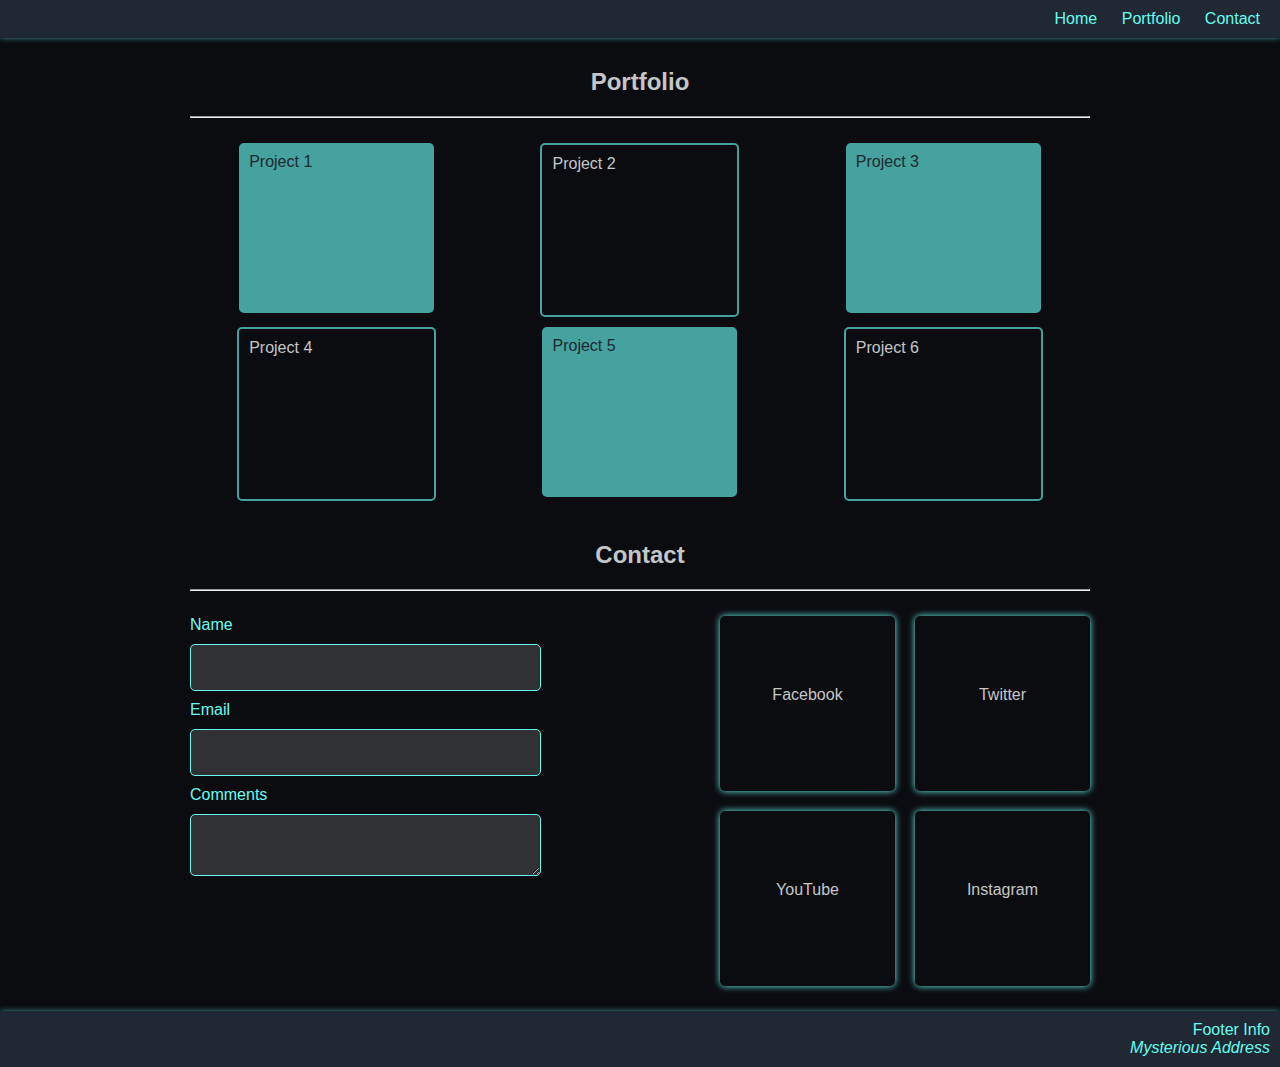
<file: CSS GRID PROJECT/index.html>
<!DOCTYPE html>
<html lang="en">

<head>
  <meta charset="UTF-8">
  <meta name="viewport" content="width=device-width, initial-scale=1.0">
  <link rel="stylesheet" href="styles.css">
  <title>Document</title>
</head>

<body>
  <nav class="navbar">
    <a href="#">Home</a>
    <a href="#">Portfolio</a>
    <a href="#">Contact</a>
  </nav>

  <!-- ##### PORTFOLIO SECTION ##### -->
  <section>
    <h2>Portfolio</h2>
    <hr>
    <div class="portfolio-grid">
      <div class="portfolio-item">Project 1</div>
      <div class="portfolio-item">Project 2</div>
      <div class="portfolio-item">Project 3</div>
      <div class="portfolio-item">Project 4</div>
      <div class="portfolio-item">Project 5</div>
      <div class="portfolio-item">Project 6</div>
    </div>
  </section>

  <section>
    <h2>Contact</h2>
    <hr>
    <div class="contact-grid">
      <form class="form">
        <label>Name</label>
        <input type="text">
        <label>Email</label>
        <input type="text">
        <label>Comments</label>
        <textarea></textarea>
      </form>
      <div class="fb"><span>Facebook</span></div>
      <div class="twitter"><span>Twitter</span></div>
      <div class="youtube"><span>YouTube</span></div>
      <div class="ig"><span>Instagram</span></div>
    </div>
  </section>

  <footer>
    <div>Footer Info</div>
    <address>Mysterious Address</address>
  </footer>

</body>

</html>
</file>
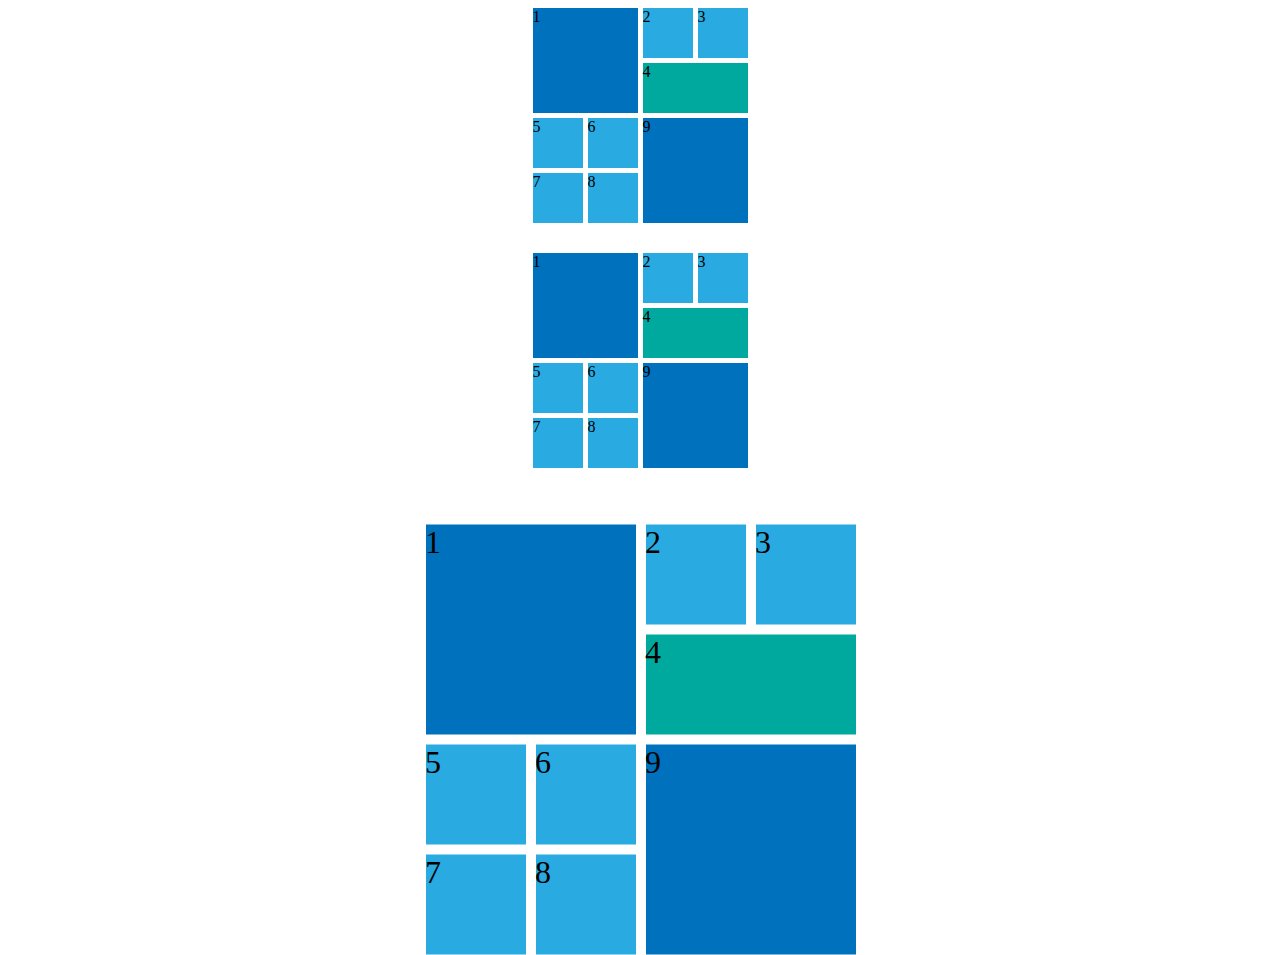
<file: CSS Grid/index.html>
<!DOCTYPE html>
<html lang="en">

<head>
  <meta charset="UTF-8">
  <meta name="viewport" content="width=device-width, initial-scale=1.0">
  <link rel="stylesheet" href="style.css">
  <title>Document</title>
</head>

<body>
  <div class="container">
    <div class="one">1</div>
    <div class="two">2</div>
    <div class="three">3</div>
    <div class="four">4</div>
    <div class="five">5</div>
    <div class="six">6</div>
    <div class="seven">7</div>
    <div class="eight">8</div>
    <div class="nine">9</div>
  </div>

  <div class="container">
    <div class="one">1</div>
    <div class="two">2</div>
    <div class="three">3</div>
    <div class="four">4</div>
    <div class="five">5</div>
    <div class="six">6</div>
    <div class="seven">7</div>
    <div class="eight">8</div>
    <div class="nine">9</div>
  </div>

  <div class="container2">
    <div class="one">1</div>
    <div class="two">2</div>
    <div class="three">3</div>
    <div class="four">4</div>
    <div class="five">5</div>
    <div class="six">6</div>
    <div class="seven">7</div>
    <div class="eight">8</div>
    <div class="nine">9</div>
  </div>


</body>

</html>
</file>
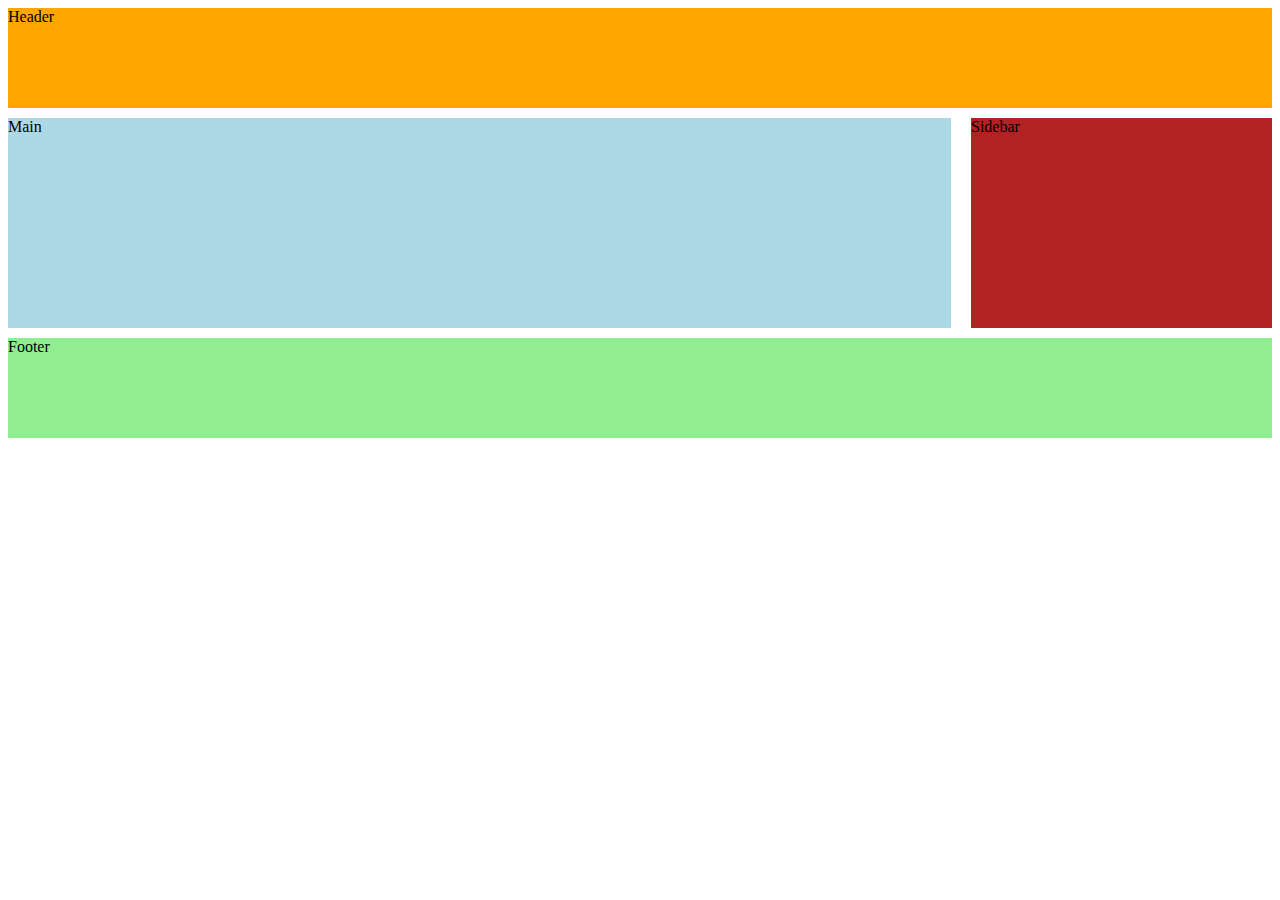
<file: CSS Grid/page2.html>
<!DOCTYPE html>
<html lang="en">

<head>
  <meta charset="UTF-8">
  <meta name="viewport" content="width=device-width, initial-scale=1.0">
  <link rel="stylesheet" href="style2.css">
  <title>Document</title>
</head>

<body>
  <div class="container">
    <div class="header">Header</div>
    <div class="main">Main</div>
    <div class="sidebar">Sidebar</div>
    <div class="footer">Footer</div>
  </div>


</body>

</html>
</file>
<file: CSS GRID PROJECT/styles.css>
body {
  margin: 0;
  padding: 0;
  font-family: Verdana, Geneva, Tahoma, sans-serif;
  background-color: #0b0c10;
}

.navbar {
  background-color: #1f2833;
  padding: 10px;
  text-align: right;
  box-shadow: 0px -2px 7px #66fcf1;
}

.navbar > a {
  color: #66fcf1;
  text-decoration: none;
  padding: 0 10px;
}

section {
  padding: 10px;
  max-width: 900px;
  margin: 0 auto;
}

section h2 {
  text-align: center;
  color: #c5c6c7;
}

hr {
  margin-bottom: 25px;
}

.portfolio-grid {
  display: grid;
  grid-template-rows: repeat(1, 1fr);
  grid-template-columns: repeat(3, 1fr);
  color: #1f2833;
  gap: 10px;
  justify-items: center;
}

.portfolio-item {
  height: 150px;
  width: 175px;
  background-color: #45a29e;
  padding: 10px;
  border-radius: 5px;
}

.portfolio-item:nth-child(even){
  background-color: transparent;
  border: 2px solid #45a29e;
  color: #c5c6c7;
}

/* ##### CONTACTS SECTION ##### */
.contact-grid {
  display: grid;
  grid-template-columns: repeat(5, 1fr);
  grid-template-rows: repeat(1, 1fr);
  grid-template-areas:
    "form form . fb twitter"
    "form form . youtube ig";
    gap: 20px;
}

.fb, .twitter, .youtube, .ig {
  width: 175px;
  height: 175px;
  color: #c5c6c7;
  border-radius: 5px;
  text-align: center;
  box-shadow: 0px 0px 7px #66fcf1;
  background-color: #0b0c10;
}

.fb > span, 
.twitter > span, 
.youtube > span, 
.ig > span {
text-align: center;
position: relative;
top: 40%;
}

.form { grid-area: form;}
.fb { grid-area: fb;}
.twitter { grid-area: twitter;}
.youtube { grid-area: youtube;}
.ig { grid-area: ig;}

label {
  display: block;
  color: #66fcf1;
  margin-bottom: 10px;
}

input, textarea {
  display: block;
  margin-bottom: 10px;
  border: 1px solid #66fcf1;
  padding: 15px 8px;
  border-radius: 5px;
  background-color: rgba(197, 198, 199, 0.2);
  width: 100%;
}

footer {
  background-color: #1f2833;
  padding: 10px;
  text-align: right;
  box-shadow: 0px 2px 7px #66fcf1;
  margin-top: 15px;
  color: #66fcf1;
}
</file>
<file: CSS Grid/style.css>
.container {
  display: grid;
  grid-template-columns: repeat(4, 50px);
  grid-template-rows: repeat(4, 50px);
  column-gap: 5px;
  row-gap: 5px;
  gap: 5px 5px;
  justify-items: stretch;
  align-items: stretch;
  place-items: stretch;
  justify-content: center;
  margin-bottom: 30px;
}

.container2 {
  display: grid;
  grid-template-columns: repeat(4, 50px);
  grid-template-rows: repeat(4, 50px);
  column-gap: 5px;
  row-gap: 5px;
  gap: 5px 5px;
  justify-content: center;
  transform: scale(2);
  margin-top: 13%;
}

.one {
 background-color: #0071BC;
  grid-column: 1 / span 2;
  grid-row: 1 / span 2;
}

.two {
background-color: #29ABE2;
grid-column: 3 / span 1;
grid-row: 1 / span 1;
}

.three {
  background-color: #29ABE2;
  grid-column: 4 / span 1;
  grid-row: 1 / span 1;
  }

.four {
background-color: #00A99D;
grid-column: 3 / span 2;
}

.five {
background-color: #29ABE2;
grid-column: 1 / span 1;
grid-row: 3 / span 1;
}

.six {
  background-color:#29ABE2;
  grid-column: 2 / span 1;
  grid-row: 3 / span 1;
}

.seven {
  background-color: #29ABE2;
  grid-column: 1 / span 1;
  grid-row: 4 / span 1;
}

.eight {
  background-color: #29ABE2;
  grid-column: 2 / span 1;
  grid-row: 4 / span 1;
}

.nine {
  background-color: #0071BC;
  grid-column: 3 / span 2;
  grid-row: 3 / span 2;
}
</file>
<file: CSS Grid/style2.css>
.container {
  display: grid;
  grid-template-columns: repeat(4, 1fr);
  grid-template-rows: repeat(4, 100px);
  gap: 10px 20px;
  grid-template-areas: 
    "header header header header"
    "main main main sidebar"
    "main main main sidebar"
    "footer footer footer footer"
}

.header {
  background-color: orange;
  grid-area: header;
}

.main {
  background-color: lightblue;
  grid-area: main;
}

.sidebar {
  background-color: firebrick;
  grid-area: sidebar;
}

.footer {
  background-color: lightgreen;
  grid-area: footer;
}
</file>
